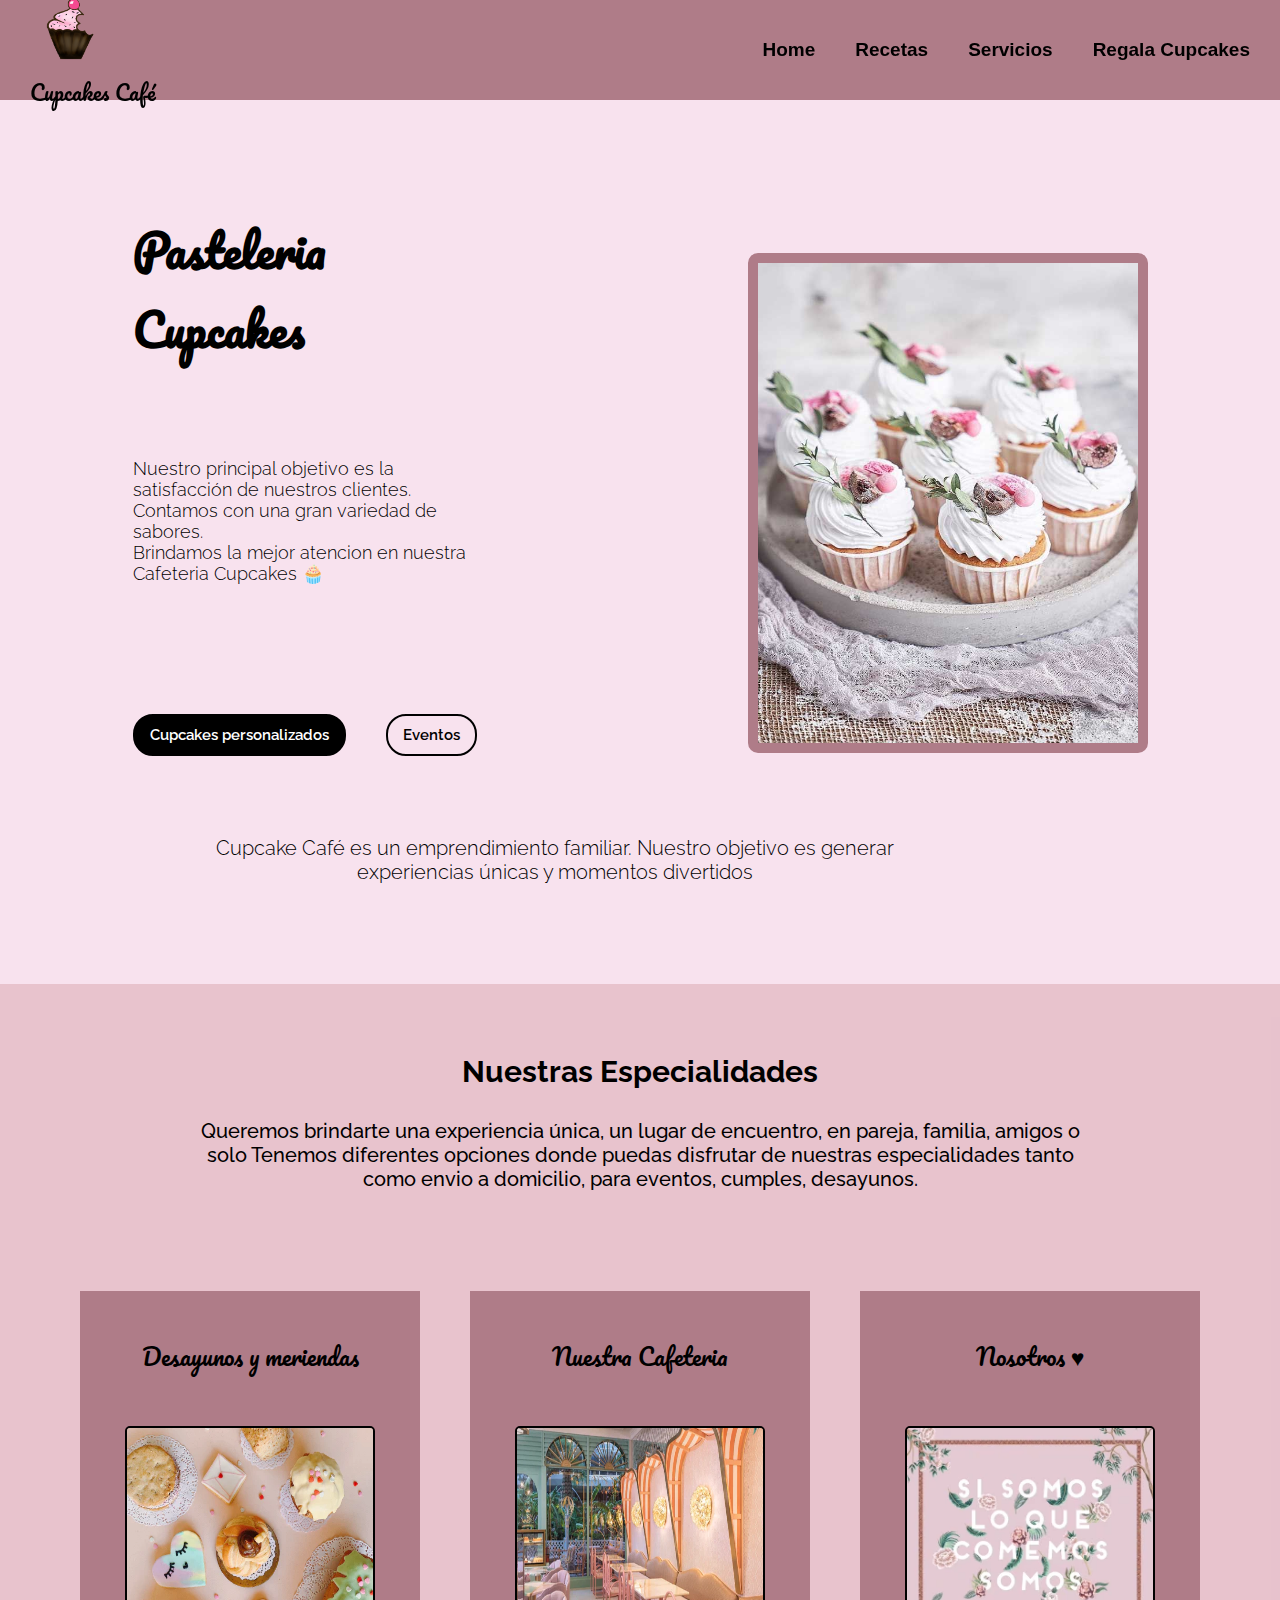
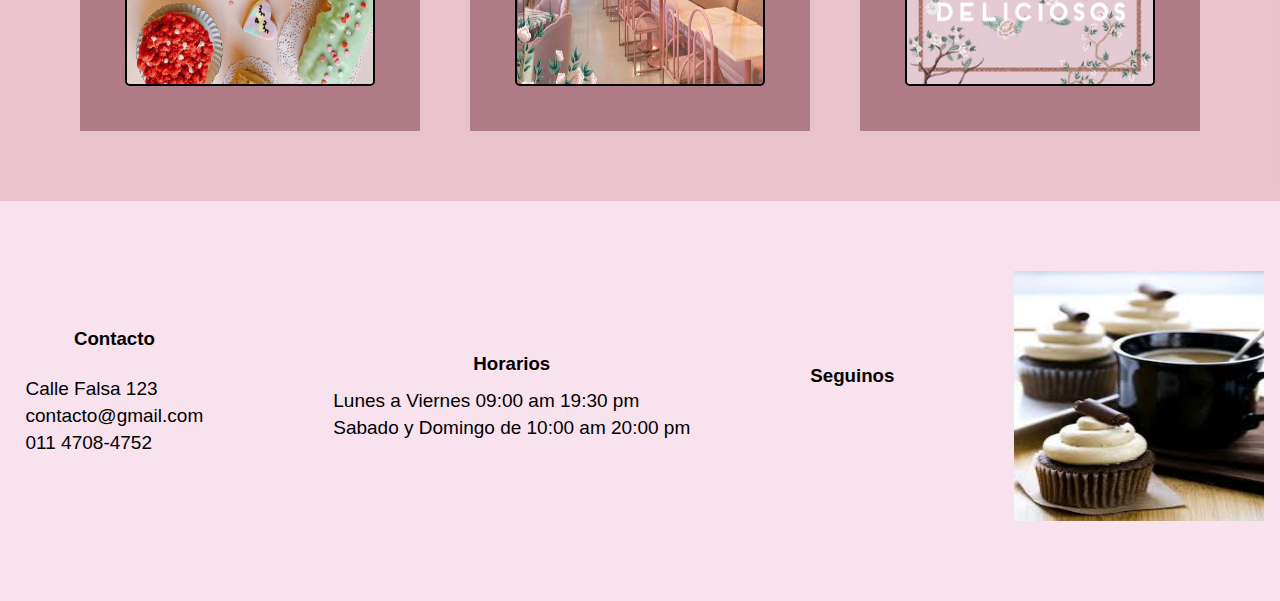
<file: index.html>
<!DOCTYPE html>
<html lang="en">

<head>
    <meta charset="UTF-8">
    <meta http-equiv="X-UA-Compatible" content="IE=edge">
    <meta name="viewport" content="width=device-width, initial-scale=1.0">
    <title>Document</title>
    <link rel="stylesheet" href="./styles.css">
    <link rel="stylesheet" href="./mediaqueries.css">
    <link rel="stylesheet" href="https://cdnjs.cloudflare.com/ajax/libs/font-awesome/6.2.0/css/all.min.css"
        integrity="sha512-xh6O/CkQoPOWDdYTDqeRdPCVd1SpvCA9XXcUnZS2FmJNp1coAFzvtCN9BmamE+4aHK8yyUHUSCcJHgXloTyT2A=="
        crossorigin="anonymous" referrerpolicy="no-referrer" />
</head>

<body>
    <header class="barra">
        <div class="cupcakes-img">
            <img src="./d4q9c09-5975b9d4-6541-4527-bdef-8f2301898ab8.png" alt="cupcakes">
            <p class="cupcakes">Cupcakes Café</p>
        </div>
        <nav class="inicios"> 
            <label for="menu-hamburguesa"><i class="fas fa-bars"></i></label>
            <input type="checkbox" id="menu-hamburguesa">
            <ul class="ul-nav">
                <li><a class="item-lista" href="home">Home</a></li>
                <li><a class="item-lista" href="recetas">Recetas</a></li>
                <li><a class="item-lista" href="servicios">Servicios</a></li>
                <li><a class="item-lista" href="regala cupcakes">Regala Cupcakes</a></li>
            </ul>
        </nav>
    </header>
    <main>
        <section id="home">
            <div class="div1">
                <h1> Pasteleria <span>Cupcakes</span> </h1>
                <div class="div-p1">
                    <p>Nuestro principal objetivo es la satisfacción de nuestros clientes.
                        Contamos con una gran variedad de sabores.</p>
                    <p>Brindamos la mejor atencion en nuestra Cafeteria Cupcakes 🧁 </p>
                </div>



                <div class="pers-insu">
                    <a class="opcion1" href="#">Cupcakes personalizados</a>
                    <a class="opcion2" href="#">Eventos</a>
                </div>

            </div>
            <img  class="img2" src="./cupcakes.2.jpg" alt="cupcakes">


        </section>


        <section class="section-2">
            
                <div class="info">
                    <p>Cupcake Café es un emprendimiento familiar. Nuestro objetivo es generar experiencias únicas y
                        momentos divertidos </p>
                </div>

            
            
        </section>

        <section id="nosotros">
            <div>
                <h2>Nuestras Especialidades</h2>
                <p class="info2">
                    Queremos brindarte una experiencia única, un lugar de encuentro,
                    en pareja, familia, amigos o solo
                    Tenemos diferentes opciones donde puedas disfrutar de nuestras especialidades
                    tanto como envio a domicilio, para eventos, cumples, desayunos.
                </p>
            </div>

            <div class="servicios">
                <div class="caja">
                    <p>Desayunos y meriendas</p>
                    <img class="imagen" src="./desayuno.webp" alt="desayuno">
                </div>
                <div class="caja">
                    <p>Nuestra Cafeteria</p>
                    <img class="imagen" src="./cafe.webp" alt="nuestra cafeteria">
                </div>
                <div class="caja">
                    <p>Nosotros ♥ </p>
                    <img class="imagen" src="./somos.avif" alt="nosotros">
                </div>

            </div>

        </section>
    </main>
    <footer id="footer">
        <div class="contacto">
            <h3>Contacto</h3>
            <br>
            <ul>
                <li>
                    <i class="fa-sharp fa-solid fa-house"></i>
                    Calle Falsa 123
                </li>
                <li>
                    <i class="fa-sharp fa-solid fa-envelope"></i>
                    contacto@gmail.com
                </li>
                <li>
                    <i class="fa-sharp fa-solid fa-phone-volume"></i>
                    011 4708-4752
                </li>
            </ul>
        </div>

        <div class="horarios">
            <h3>Horarios</h3>
            <ul>
                <li>Lunes a Viernes 09:00 am 19:30 pm</li>
                <li>Sabado y Domingo de 10:00 am 20:00 pm</li>
            </ul>
        </div>

        <div class="seguinos">
            <h3>Seguinos</h3>
            <div class="iconos">
                <i class="fa-brands fa-facebook"></i>
                <i class="fa-brands fa-instagram"></i>
                <i class="fa-brands fa-twitter"></i>
            </div>
        </div>
        <img class="img3" src="./coffie.jpg" alt="cafe">
    </footer>
</body>

</html>
</file>
<file: styles.css>
@import url('https://fonts.googleapis.com/css2?family=Pacifico&family=Poppins:ital,wght@0,800;0,900;1,900&display=swap');
@import url('https://fonts.googleapis.com/css2?family=Pacifico&family=Poppins:ital,wght@0,800;0,900;1,900&family=Raleway:ital,wght@1,400;1,500&display=swap');

* {
    margin: 0;
    padding: 0;
    box-sizing: border-box;
    }

body{
    font-family:Arial, Helvetica, sans-serif;
    background-color: rgb(248, 226, 238);
    }

    img{
   
     height: 80px;
     width: 80px;

        
    }


.barra{
    height: 100px;
    position: fixed;
    width: 100%;
    top: 0px;
    background-color: #af7c88;
    padding: 0px 30px;
    display: flex;
    align-items: center;
    justify-content: space-between;
    z-index: 1;
    }

.inicios, ul {
    
    display: flex;
    list-style: none;
    gap: 40px;
    font-size: 19px;
    }

.inicios {
    display: flex;
}

.inicios i {
    font-size: 36px;
    display: none;
}

#menu-hamburguesa {
    display: none;
}
   


.item-lista {
    text-decoration: none;
    color: black;
    font-weight: 600;
   }


   .cupcakes {
    font-size: 21px;
    font-family: 'Pacifico', cursive;
    display: flex;
    justify-content: center;
    align-items: center;
    
  }

main {
    display: flex;
    flex-direction: column;
    align-items: center;
    justify-content: center;
    margin: 200px 0px 0px 0px;
}

#home {
    display: flex;
    align-items: center;
    justify-content: space-around;
    padding: 10px 0px;
    width: 100%;
 }

.div1 {
    display: flex;
    flex-direction: column;
    justify-content: center;
    gap: 90px;
    font-size: 80px;
    
}

.div1 h1 {
    font-weight: 700;
    font-size: 45px;
    display: flex;
    flex-direction: column;
    font-family: 'Pacifico', cursive;
}

.div1 p { 
    
    font-weight: 300;
    font-size: 18px;
    max-width: 350px;
    font-family: 'Raleway', sans-serif;
}

.div-p1{
    display: flex;
    flex-direction: column;
    align-items: center;
}

.pers-insu {
    display: flex;
    gap: 40px;
    margin: 40px 0px;
    
 }

 .pers-insu a {
    text-decoration: none;
    border: 2px solid black;
    border-radius: 20px;
    padding: 10px 15px;
    font-size: 15px;
    font-weight: 600;
    font-family: 'Raleway', sans-serif;
    
    
}
   
.opcion1 {
    background-color: black;
    color: white;
}

.opcion2 {
    background-color:rgb(248, 226, 238);
    color: black;
}

.img2 { 
    width: 400px;
    height: 500px;
    border-radius: 10px;
    border: 10px solid #af7c88;
  
 }


/*segunda seccion*/



.info {
 display: flex;
 align-items: center;
 justify-content: center;
 width: 80%; 
 max-width: 850px;
 padding: 30px 0px;
 font-weight: 300;
 text-align:center ;
 font-size: 20px;
 font-family: 'Raleway', sans-serif;
 
    
}


/*tercera seccion*/

#nosotros {
    width: 100%;
    display: flex;
    flex-direction: column;
    align-items: center;
    justify-content: space-between;
    margin: 70px;
    background-color:#e5bec8e0;
    font-family: 'Raleway', sans-serif;
    text-align: center;
    padding: 70px 0;
    font-size: 20px;
    gap: 70px;
    
}


.info2 {
    display: flex;
    align-items: center;
    justify-content: center;
    width: 100%; 
    max-width: 900px;
    padding: 30px 0px;
    font-weight: 500;
    text-align:center ;
    font-size: 20px;
 
    
   
}


.servicios {
display: flex;
gap: 50px;
cursor: pointer;
    
}

.caja {
    display: flex;
    justify-content: center;
    flex-direction: column;
    gap: 50px;
    padding: 45px;
    background-color: #af7c88;;
    font-family: 'Pacifico', cursive;
    font-size: 23px;
    
}

.imagen {
   width: 250px;
   height: 260px;
   border-radius: 5px;
   border: solid 2px;
   
   
}

#footer {
    display: flex;
    flex-direction: row;
    justify-content: center;
    align-items: center;
    margin: 0px 0px 80px 0px;
    gap: 120px;
    

}

.contacto{
    display: flex;
    flex-direction: column;
    align-items: center;
    }



.contacto ul {
    display: flex;
    flex-direction: column;
    gap:5px;
    padding: 10px;
    
}

.horarios{
    display: flex;
    flex-direction: column;
    align-items: center;
    gap: 15px;

   
}

.horarios ul {
    display: flex;
    flex-direction: column;
    gap: 5px;
}

.seguinos{
   display: flex;
   flex-direction: column;
   align-items: center;
   
   
   
}

.iconos {
    display: flex;
    flex-direction: row;
    gap: 20px;
    padding: 20px;
  
}

.img3{
    width: 250px;
    height: 250px;

}
</file>
<file: mediaqueries.css>
@media (max-width: 992px) {
    .div1 {
        text-align: center;
        width: 90%;
        align-items: center;
    }

    .div1 h1 {
        display: block;
        width: 100%;
    }

    .div1 p {
        max-width: 80%;
        font-size: 20px;
        display: flex;
        text-align: center;
    }

    .pers-insu {
        justify-content: center;
    }

    .img2 {
        display: none;
    }

    .info {
        font-size: 17px;
    }

    .servicios {
        display: flex;
        flex-direction: column;
    }

    #footer {
        display: flex;
        flex-direction: column;
    }
}

@media (max-width: 576px) {
    .inicios ul {
        background-color: #af7c88 ;
        width: 100%;
        height: calc(100vh - 80px);
        position: absolute;
        top: 80px;
        left: 0;
        flex-direction: column;
        align-items: center;
        justify-content: center;
        transform: translateX(200%);
        transition: all 0.4s ease-in-out;
    }

    .inicios i { 
        display: block;
    }

    #menu-hamburguesa:checked ~ .ul-nav {
        transform: translateX(0%);
        transition: all 0.4 ease-in;

    } 
    .div1 p {
        max-width: 100%;
    }
}
</file>
